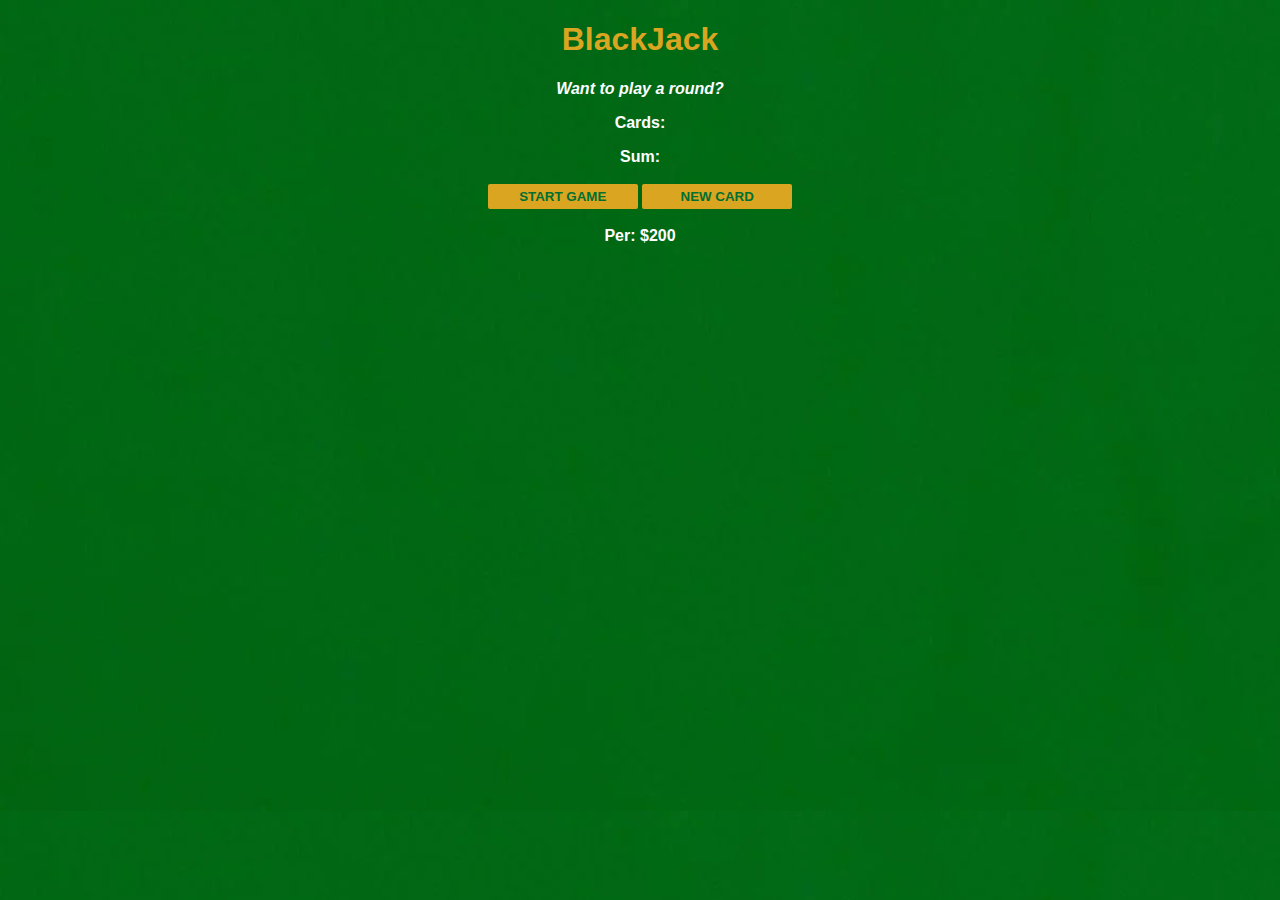
<file: gazasky/black jack game/index.html>
<!DOCTYPE html>
<html lang="en">
<head>
    <link rel="stylesheet" href="style.css">
    <title>The Black Jack Game</title>
</head>
<body>
    <h1>BlackJack</h1>
     <p id="message-el">Want to play a round?</p>
        <p id="cards-el">Cards:</p>
        <p id="sum-el">Sum:</p>
        <button onclick="startGame()">START GAME</button>
        <button onclick="newCard()">NEW CARD</button>
        <p id="player-el"></p>
    <script src="index.js"></script>
</body>
</html>
</file>
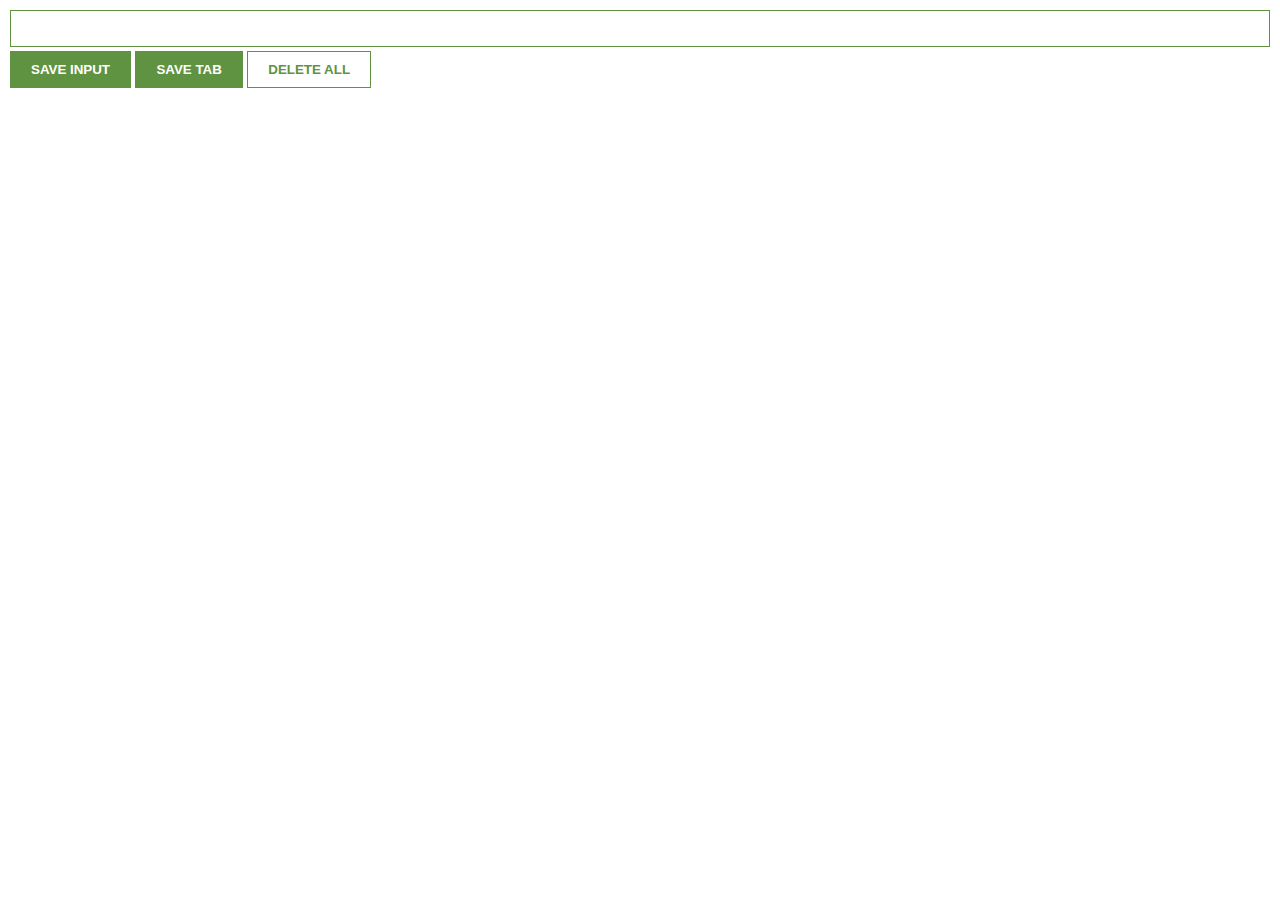
<file: gazasky/chrome/index.html>
<!DOCTYPE html>
<html lang="en">

<head>
    <link rel="stylesheet" href="style.css">
    <title>Chrome</title>
</head>

<body>
    <input type="text" id="input-el">
    <button id="input-btn" onclick="saveLead()">SAVE INPUT</button>
    <button id="tab-btn">SAVE TAB</button>
    <button id="delete-btn">DELETE ALL</button>
    <ul id="ul-el"></ul>
    <script src="index.js"></script>
</body>

</html>
</file>
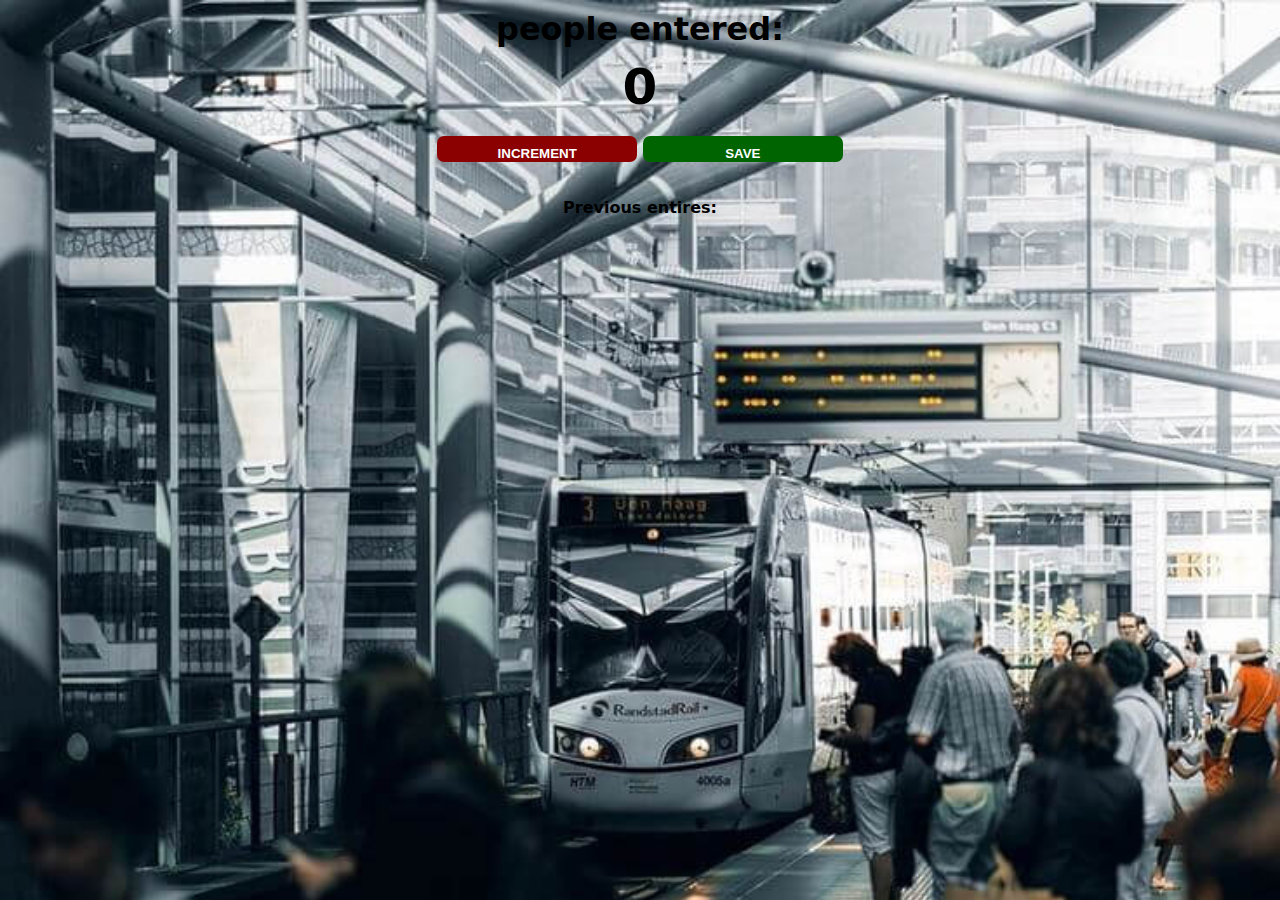
<file: gazasky/subway meter/index.html>
<!DOCTYPE html>
<html lang="en">
<head>
    <title>Subway Meter</title>
    <link rel="stylesheet" href="style.css">
</head>
<body>
    <h1>people entered:</h1>
    <h2 id="count-el">0</h2>
    <button id="increment-btn" onclick="increment()">INCREMENT</button>
  <button id="save-btn" onclick="save()">SAVE</button>
  <p id="save-el">Previous entires: </p>
  <script src="index.js"></script>
</body>
</html>
</file>
<file: gazasky/black jack game/style.css>
body {
    font-family: 'Trebuchet MS', 'Lucida Sans Unicode', 'Lucida Grande', 'Lucida Sans', Arial, sans-serif;
    background-image: url("image/wp2808702.webp");
    background-size: cover;
    text-align: center;
    color: white;
    font-weight: bold;
}

h1 {
    color: goldenrod;
}

#message-el {
    font-style: italic;
}

button {
       color: #016f32;
    width: 150px;
    background: goldenrod;
    padding-top: 5px;
    padding-bottom: 5px;
    font-weight: bold;
    border: none;
    border-radius: 2px;
    margin-bottom: 2px;
    margin-top: 2px;
}
button:hover {
    background: #f0c040;
    cursor: pointer;
}
</file>
<file: gazasky/chrome/style.css>
body {
    margin: 0;
    padding: 10px;
    font-family: Arial, Helvetica, sans-serif;
    min-width: 400px;
}

input {
    width: 100%;
    padding: 10px;
    box-sizing: border-box;
    border: 1px solid #5f9341;
    margin-bottom: 4px;
}

button {
    background: #5f9341;
    color: white;
    padding: 10px 20px;
    border: 1px solid #5f9341;
    font-weight: bold;
}

button:hover {
    background: white;
    color: #5f9341;
}
#delete-btn {
    background: white;
    color: #5f9341
}

ul {
    margin-top: 20px;
    list-style: none;
    padding-left: 0;
}

li {
    margin-top: 5px;
}

a {
    color: #5f9341;
}
</file>
<file: gazasky/subway meter/style.css>
body{
    background-image: url(264c07d02cf0c39d091af7d5d1e6d798.jpg);
    background-size: cover;
    font-family: system-ui, -apple-system, BlinkMacSystemFont, 'Segoe UI', Roboto, Oxygen, Ubuntu, Cantarell, 'Open Sans', 'Helvetica Neue', sans-serif;
    font-weight: bold;
    text-align: center;
    color: #000000;
}

h1{
    margin-top: 10px;
    margin-bottom: 10px;
}

h2{
    font-size: 50px;
    margin-top: 0;
    margin-bottom: 20px;
}

button{
    border: none;
    padding-top: 10px;
    margin-bottom: 10px;
    color: white;
    font-weight: bold;
    width: 200px;
    margin-bottom: 20px;
    border-radius: 7px;
}

#increment-btn {
    background: darkred;
}
#save-btn {
    background: darkgreen;
}


#increment-btn:hover {
    background: rgb(223, 66, 66);
}

#save-btn:hover {
    background: rgb(66, 223, 66);
}
</file>
